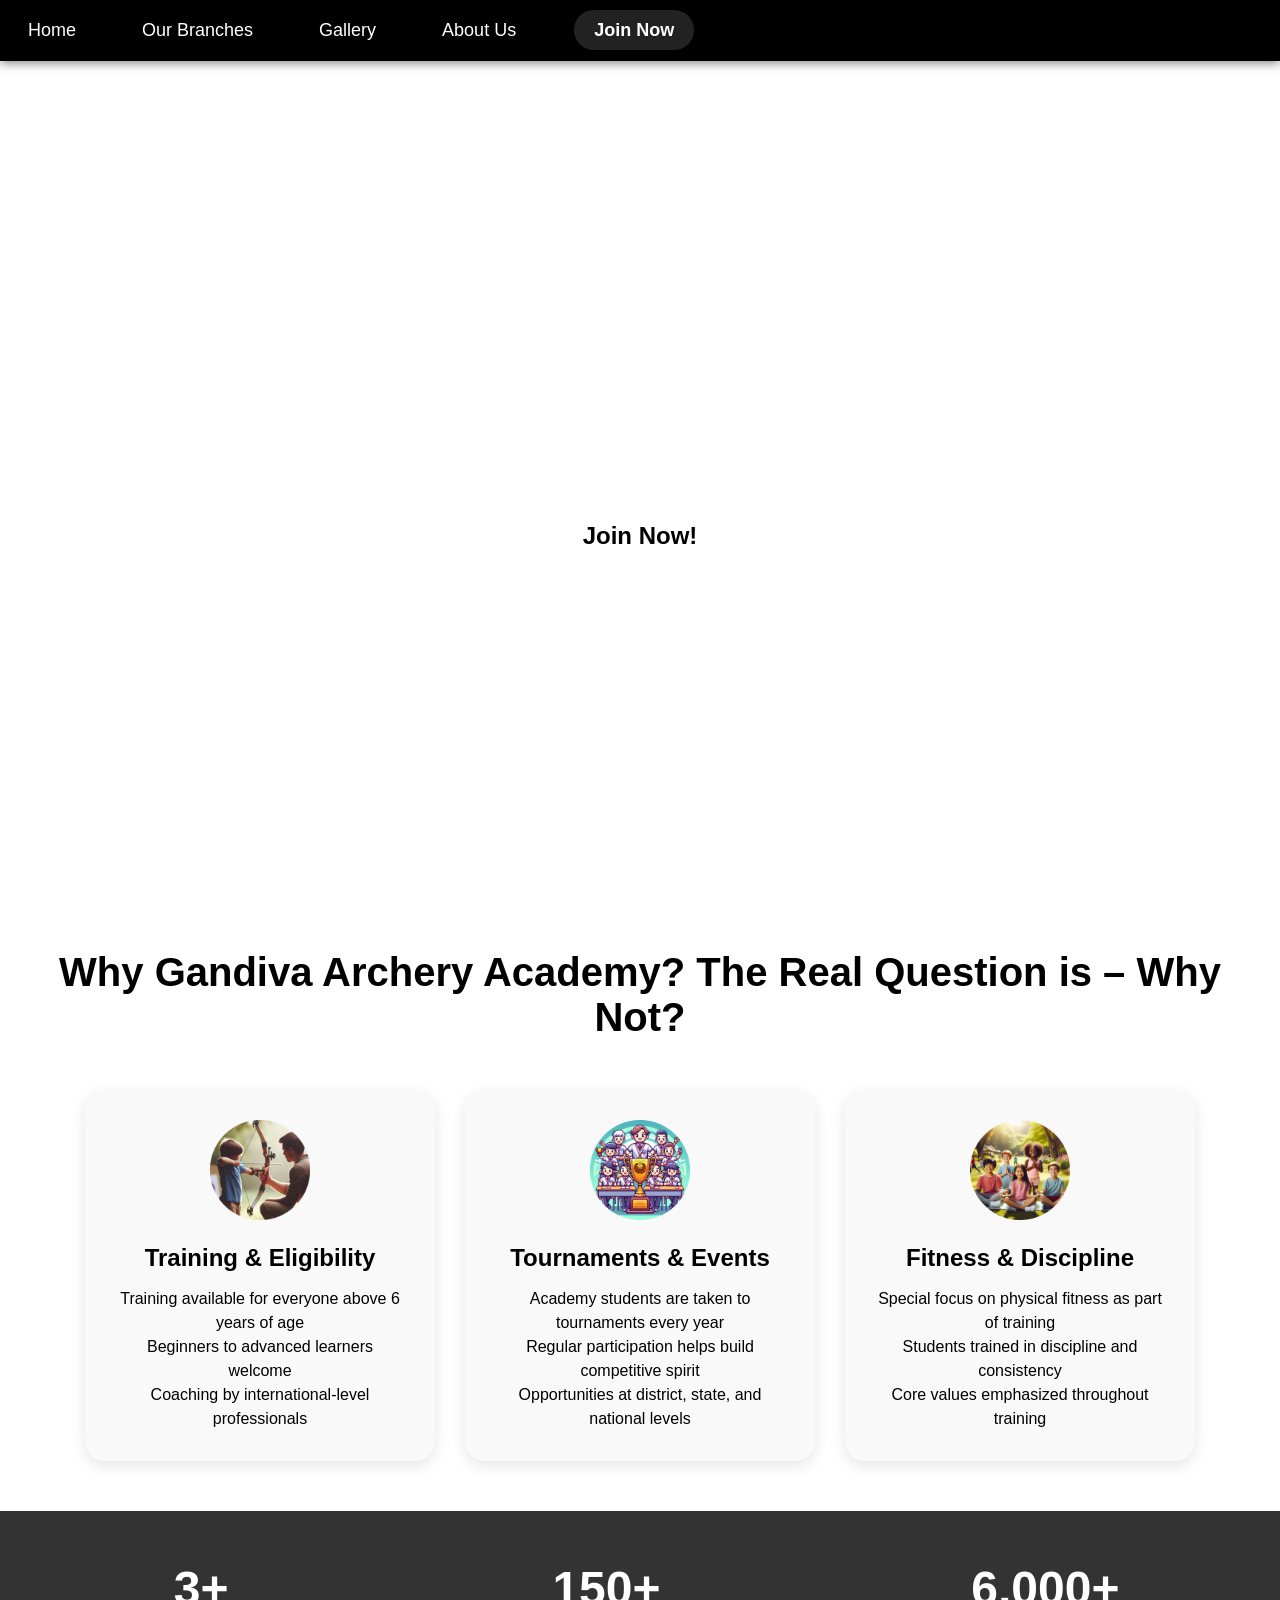
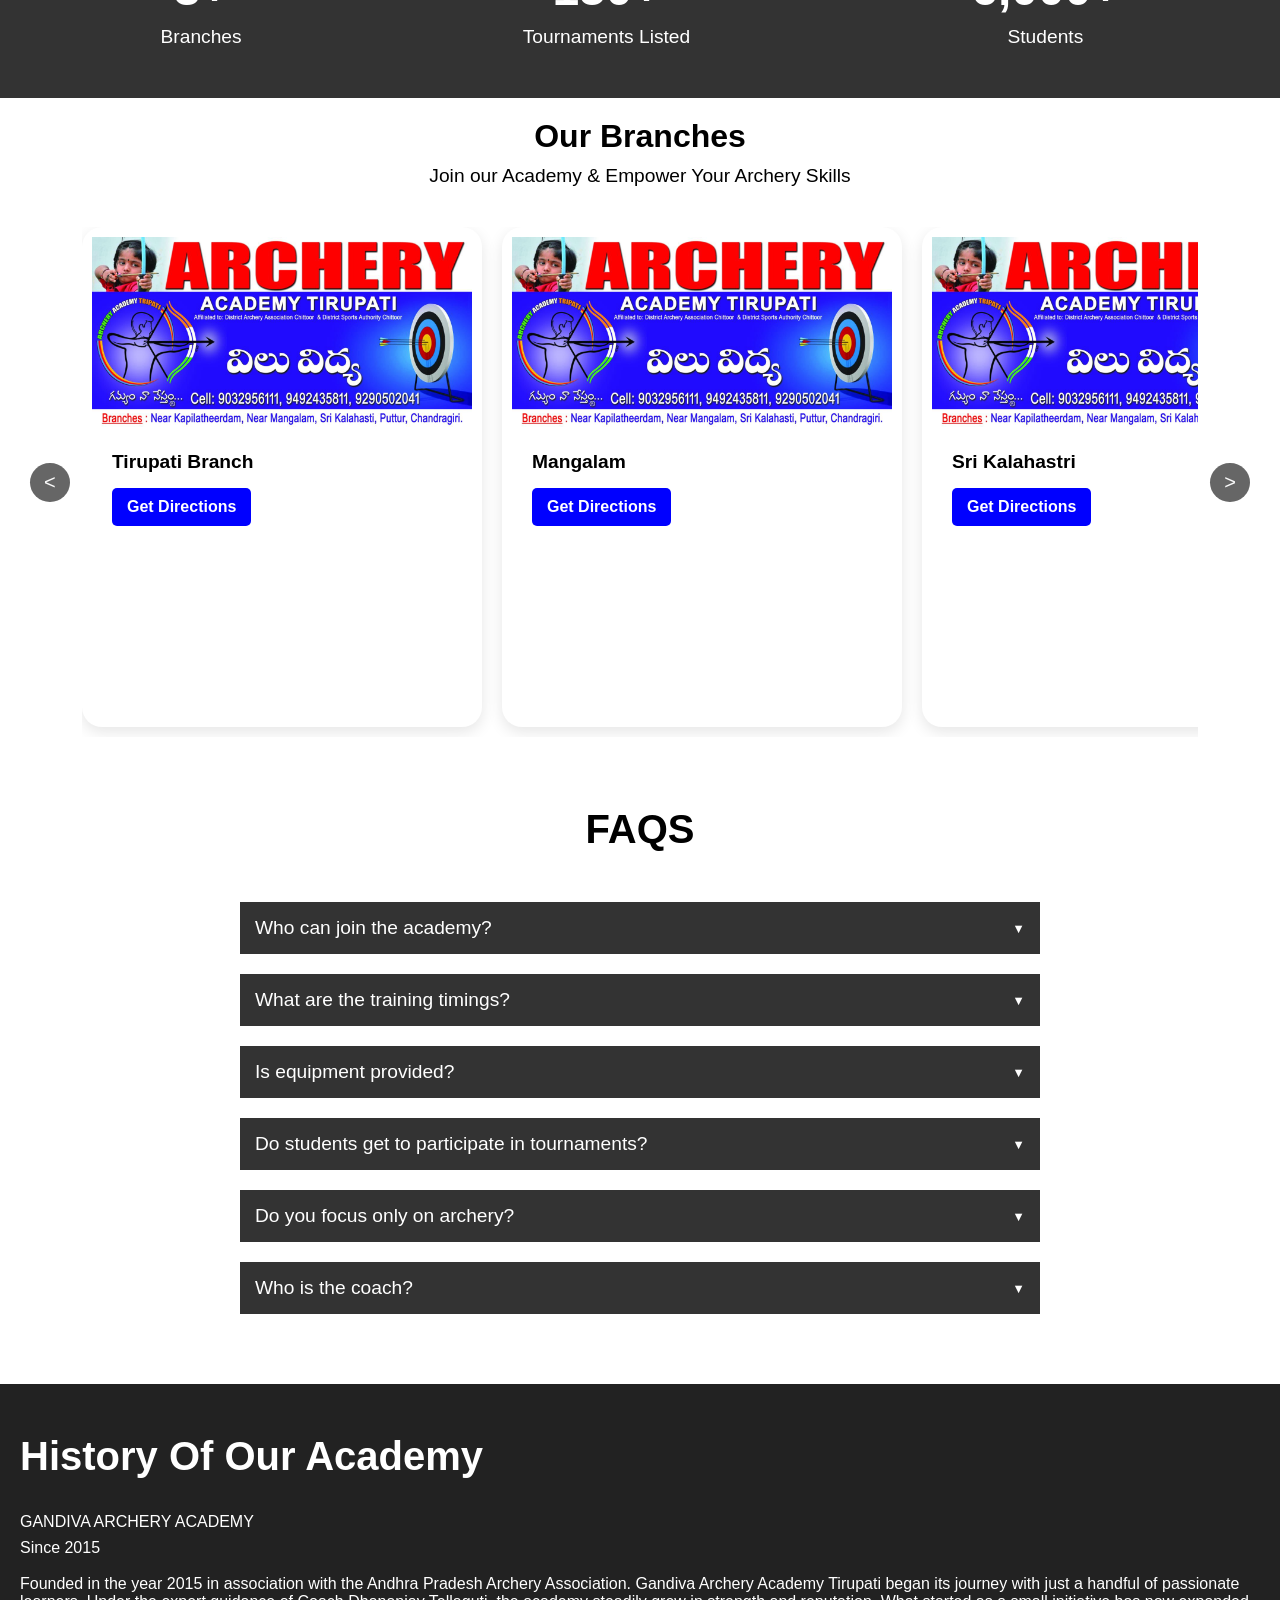
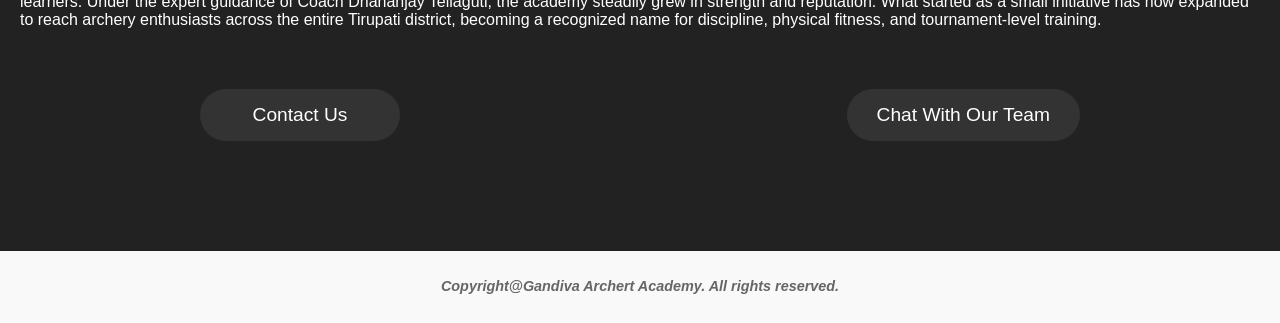
<file: index.html>
<!DOCTYPE html>
<html lang="en">

<head>
    <meta charset="UTF-8">
    <meta name="viewport" content="width=device-width, initial-scale=1.0">
    <title>Gandiva Archery Academy</title>
    <link rel="stylesheet" href="styles.css">
    <link rel="stylesheet" href="https://cdnjs.cloudflare.com/ajax/libs/font-awesome/6.7.2/css/all.min.css"
        integrity="sha512-Evv84Mr4kqVGRNSgIGL/F/aIDqQb7xQ2vcrdIwxfjThSH8CSR7PBEakCr51Ck+w+/U6swU2Im1vVX0SVk9ABhg=="
        crossorigin="anonymous" referrerpolicy="no-referrer" />

</head>
<body>
    <!-- Navigation Menu -->
    <nav>
        <div class="menu-toggle" id="mobile-menu">
            <span class="bar"></span>
            <span class="bar"></span>
            <span class="bar"></span>
        </div>
        <!-- <div class="close-icon" id="close-icon">
        <i class="fas fa-times"></i>
        </div> -->
        <ul class="nav-list">
            <li><a href="#home" onclick="scrollToSection(event, 'home')">Home</a></li>
            <li><a href="#events" onclick="scrollToSection(event, 'events')">Our Branches</a></li>
            <li><a href="gallery.html">Gallery</a></li>
            <li><a href="#about" onclick="scrollToSection(event, 'about')">About Us</a></li>
            <li><a href="https://docs.google.com/forms/d/e/1FAIpQLScUXZJmdBhrsPqEwpQYn6-pprLc7WLw1v993dwWkay2E-fRBQ/viewform" target="_blank" class="join">Join Now</a></li>
        </ul>
        <script>
            function scrollToSection(event, sectionId) {
                event.preventDefault();
                const section = document.getElementById(sectionId);
                if (section) {
                    section.scrollIntoView({ behavior: 'smooth' });
                }
            }
        </script>
    </nav>

    <!-- Hero Section -->
    <section id="home" class="hero">
        <div class="video-container">
            <video autoplay loop muted playsinline>
                <source src="videos/WhatsApp Video 2025-05-01 at 15.50.13.mp4" type="video/mp4">
            </video>
        </div>
        <div class="hero-content">
            <h1 id="typing-effect"></h1>
            <h2>Gandiva Archery Academy</h2>
            <script>
                const text = "JOIN THE LEGACY OF GANDIVA ARCHERY ACADEMY";
                let index = 0;
                function typeEffect() {
                    const typingElement = document.getElementById('typing-effect');
                    if (index < text.length) {
                        typingElement.textContent += text.charAt(index);
                        index++;
                        setTimeout(typeEffect, 150);
                    }
                }

                document.addEventListener('DOMContentLoaded', typeEffect);
            </script>
            <a href="https://docs.google.com/forms/d/e/1FAIpQLScUXZJmdBhrsPqEwpQYn6-pprLc7WLw1v993dwWkay2E-fRBQ/viewform" target="_blank" class="cta-button">Join Now!</a>
        </div>
        <!-- Social Media Links -->
    </section>

    <!-- Features Section -->
    <section class="features">
        <h2>Why Gandiva Archery Academy? The Real Question is – Why Not?</h2>

        <div class="feature-cards">
            <div class="feature-card">
                <img src="images/Picsart_25-05-01_09-37-29-651.png" alt="Instant Updates">
                <h3>Training & Eligibility</h3>
                <p>Training available for everyone above 6 years of age</p>
                <p>Beginners to advanced learners welcome</p>
                <p>Coaching by international-level professionals</p>
            </div>

            <div class="feature-card">
                <img src="images/Picsart_25-05-01_09-37-50-270.png" alt="Fun Memes">
                <h3>Tournaments & Events</h3>
                <p>Academy students are taken to tournaments every year</p>
                <p>Regular participation helps build competitive spirit</p>
                <p>Opportunities at district, state, and national levels</p>
            </div>

            <div class="feature-card">
                <img src="images/Picsart_25-05-01_09-38-07-633.png" alt="Skills Growth">
                <h3>Fitness & Discipline</h3>
                <p>Special focus on physical fitness as part of training</p>
                <p>Students trained in discipline and consistency</p>
                <p>Core values emphasized throughout training</p>
                
            </div>
        </div>
    </section>

    <!-- Stats Section -->
    <section class="stats">
        <div class="stats-container">
            <div class="stat">
                <div class="stat-number">3+</div>
                <div class="stat-label">Branches</div>
            </div>

            <div class="stat">
                <div class="stat-number">150+</div>
                <div class="stat-label">Tournaments Listed</div>
            </div>

            <div class="stat">
                <div class="stat-number">6,000+</div>
                <div class="stat-label">Students</div>
            </div>
        </div>
    </section>

    <!-- Events Section -->
    <section id="events" class="events">
        <h2>Our Branches</h2>
        <p>Join our Academy & Empower Your Archery Skills</p>

        <div class="scroll-container">
            <button class="scroll-button left">&lt;</button>

            <div class="events-container">
                <div class="event-card">
                    <img src="images/WhatsApp Image 2025-04-28 at 11.18.06.jpeg" alt="IOT DAY" class="event-image">
                    <div class="event-details">
                        <h4>Tirupati Branch </h4>
        
                        <a href="https://maps.app.goo.gl/iEU2WE9cXmrAGyV1A" class="register-open-button">Get Directions</a>
                    </div>
                </div>
                <div class="event-card">
                    <img src="images/WhatsApp Image 2025-04-28 at 11.18.06.jpeg" alt="Siddharth Quest 2K25" class="event-image">
                    <div class="event-details">
                        <h4>Mangalam</h4>
                        <a href="https://maps.app.goo.gl/zHtxV1F56k3gF4SAA" class="register-closed-button">Get Directions</a>
                    </div>
                </div>
                
                <div class="event-card">
                    <img src="images/WhatsApp Image 2025-04-28 at 11.18.06.jpeg" alt="Siddharth HackFest 2K25" class="event-image">
                    <div class="event-details">
                        <h4>Sri Kalahastri</h4>
                        <a href="https://maps.app.goo.gl/9iZY21duYZuy96Hw5" class="register-closed-button">Get Directions</a>
                    </div>
                </div>
                
            </div>
            <button class="scroll-button right">&gt;</button>
        </div>
    </section>

    <!-- FAQs Section -->
    <section class="faqs">
        <h2>FAQS</h2>

        <div class="faq-container">
            <details class="faq-item">
                <summary class="faq-question"> Who can join the academy?</summary>
                <div class="faq-answer">Anyone aged 6 and above is welcome to join! We train beginners and experienced archers alike.</div>
            </details>

            <details class="faq-item">
                <summary class="faq-question">What are the training timings?</summary>
                <div class="faq-answer">Timings vary based on batches. Please contact us directly or visit the academy for the latest schedule.</div>
            </details>

            <details class="faq-item">
                <summary class="faq-question">Is equipment provided?</summary>
                <div class="faq-answer">Yes, all essential archery equipment is provided during training sessions.</div>
            </details>

            <details class="faq-item">
                <summary class="faq-question">Do students get to participate in tournaments?</summary>
                <div class="faq-answer">Absolutely! We encourage and train our students for state and national level tournaments every year.</div>
            </details>

            <details class="faq-item">
                <summary class="faq-question">Do you focus only on archery?</summary>
                <div class="faq-answer">While archery is our core focus, we also emphasize physical fitness and discipline as key elements of the training.</div>
            </details>

            <details class="faq-item">
                <summary class="faq-question">Who is the coach?</summary>
                <div class="faq-answer">Our sessions are led by Coach Dhananjay Tellaguti, in collaboration with the Andhra Pradesh Archery Academy.</div>
            </details>
        </div>
    </section>

    <!-- History Section -->
    <section id="about" class="history">
        <h2>History Of Our Academy</h2>
        <p> GANDIVA ARCHERY ACADEMY
            <br>
            Since 2015
<p>

</p>
Founded in the year 2015 in association with the Andhra Pradesh Archery Association. Gandiva Archery Academy Tirupati began its journey with just a handful of passionate learners. Under the expert guidance of Coach Dhananjay Tellaguti, the academy steadily grew in strength and reputation.
What started as a small initiative has now expanded to reach archery enthusiasts across the entire Tirupati district, becoming a recognized name for discipline, physical fitness, and tournament-level training.
        <div class="contact-buttons">
            <a href="https://forms.gle/UGGmj3STRPbMnqMt5" target="_blank" class="contact-button">Contact Us</a>
            <a href="https://forms.gle/UGGmj3STRPbMnqMt5" target="_blank" class="contact-button">Chat With Our Team</a>
        </div>
    </section>
    <!-- Footer -->
    <footer>
    <p>Copyright@Gandiva Archert Academy. All rights reserved.</p>
    </footer>

    <script src="script.js"></script>
</body>

</html>
</file>
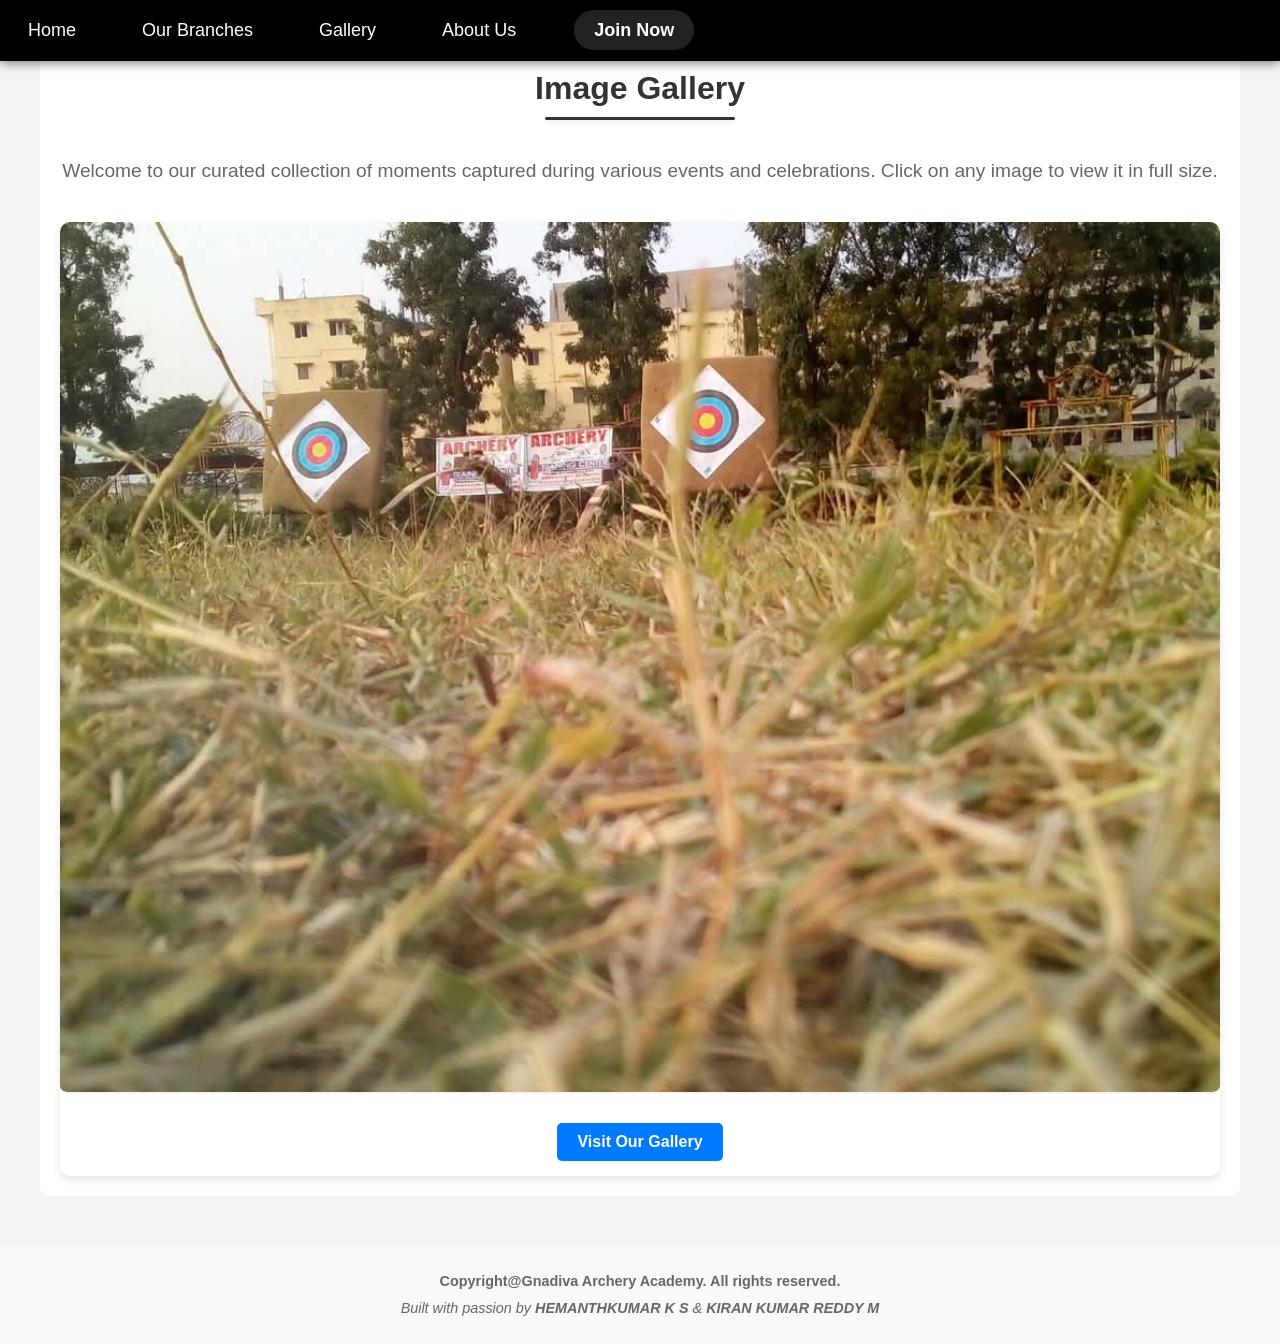
<file: gallery.html>
<!DOCTYPE html>
<html lang="en">

<head>
    <meta charset="UTF-8">
    <meta name="viewport" content="width=device-width, initial-scale=1.0">
    <title>Image Gallery</title>
    <link rel="stylesheet" href="styles.css">
    <link rel="stylesheet" href="https://cdnjs.cloudflare.com/ajax/libs/font-awesome/6.7.2/css/all.min.css"
        integrity="sha512-Evv84Mr4kqVGRNSgIGL/F/aIDqQb7xQ2vcrdIwxfjThSH8CSR7PBEakCr51Ck+w+/U6swU2Im1vVX0SVk9ABhg=="
        crossorigin="anonymous" referrerpolicy="no-referrer" />
    <link rel="stylesheet" href="gallery.css">
</head>

<body>
    <nav>
        <div class="menu-toggle" id="mobile-menu">
            <span class="bar"></span>
            <span class="bar"></span>
            <span class="bar"></span>
        </div>
        <ul class="nav-list">
            <li><a href="index.html">Home</a></li>
            <li><a href="index.html#events">Our Branches</a></li>
            <li><a href="gallery.html">Gallery</a></li>
            <li><a href="index.html#about">About Us</a></li>
            <li><a href="https://docs.google.com/forms/d/e/1FAIpQLScUXZJmdBhrsPqEwpQYn6-pprLc7WLw1v993dwWkay2E-fRBQ/viewform" target="_blank" class="join">Join Now</a></li>
        </ul>
        <script>
            function scrollToSection(event, sectionId) {
                event.preventDefault();
                const section = document.getElementById(sectionId);
                if (section) {
                    section.scrollIntoView({ behavior: 'smooth' });
                }
            }
        </script>
    </nav>
    <section class="gallery">
        <h2>Image Gallery</h2>
        <p>Welcome to our curated collection of moments captured during various events and celebrations. Click on any image to view it in full size.</p>
    <div class="gallery-event-cards-container">
        <div class="gallery-event-card">
            <img src="images/WhatsApp Image 2025-04-28 at 11.17.33.jpeg" alt="Siddharth Quest 2K25" class="event-image">
            <div class="event-details">
                
                <a href="SiddarthQuest2k25.html" class="register-button">Visit Our Gallery</a>
            </div>
        </div>
    </section>


    <footer>
        <p>Copyright@Gnadiva Archery Academy. All rights reserved.</p>
        <p>Built with passion by <a href="https://www.linkedin.com/in/hemanthkumar-k-s?utm_source=share&utm_campaign=share_via&utm_content=profile&utm_medium=android_app" target="_blank" class="footer-link-director"> HEMANTHKUMAR K S </a> & <a href="https://www.linkedin.com/in/kiran-kumar-reddy-4a4455274?utm_source=share&utm_campaign=share_via&utm_content=profile&utm_medium=android_app"  target="_blank" class="footer-link-director"> KIRAN KUMAR REDDY M </a></p>
    </footer>
    <script src="script.js"></script>
</body>

</html>
</file>
<file: styles.css>
* {
    margin: 0;
    padding: 0;
    box-sizing: border-box;
    font-family: Arial, sans-serif;
}

body {
    overflow-x: hidden;
}
nav {
    background-color: rgba(0, 0, 0, 1);
    padding: 20px;
    width: 100%;
    top: 0;
    z-index: 10;
    position: fixed;
    display: flex;
    justify-content: space-between;
    align-items: center;
    transition: background-color 0.3s;
    box-shadow: 0 2px 10px rgba(0, 0, 0, 0.5);
    backdrop-filter: blur(10px);
}
nav ul {
    display: flex;
    list-style: none;
    justify-content: center;
    align-items: center;
    margin: 0;
    padding: 0;
    flex-wrap: wrap;
    gap: 20px;
}

nav ul li {
    margin-right: 30px;
}

nav ul li a {
    color: white;
    text-decoration: none;
    font-size: 18px;
    padding: 5px 8px;
}

nav ul li a:hover {
    background-color: #444;
    color: white;
    border-radius: 5px;
}

.join {
    background-color: #222;
    color: white;
    padding: 10px 20px;
    border-radius: 30px;
    font-size: 18px;
    text-decoration: none;
    font-weight: bold;
    transition: background-color 0.3s;
}

.join:hover {
    background-color: #444;
    border-radius: 30px;

}

.menu-toggle {
    display: none;
    flex-direction: column;
    cursor: pointer;
    gap: 5px;
    position: absolute;
    top: 15px;
    right: 20px;
}

.menu-toggle .bar {
    width: 25px;
    height: 3px;
    background-color: white;
    border-radius: 2px;
}
.close-icon{
    display: none;
    flex-direction: column;
    cursor: pointer;
    gap: 5px;
    position: absolute;
    top: 15px;
    right: 20px;
    color: white;
}
.nav-list {
    display: flex;
    flex-direction: row;
    justify-content: center;
    align-items: center;
}

.nav-list.active {
    display: flex;
    flex-direction: column;
    position: absolute;
    top: 40px;
    left: 0;
    width: 100%;
    background-color: rgba(0, 0, 0, 0.9);
    padding: 20px 0;
    z-index: 100;
}
.nav-list.active li {
    margin: 10px 0;
}
.nav-list select {
    background-color: rgba(0, 0, 0, 0.9);
    color: white;
    border: none;
    padding: 8px;
    border-radius: 5px;
    font-size: 18px;
    cursor: pointer;
    /* appearance: none; */
    outline: none;
    transition: background-color 0.3s ease, color 0.3s ease;
}
.nav-list select:hover {
    background-color: #444;
}
.nav-list select option {
    background-color: #222;
    color: white;
}
.hero {
    height: 100vh;
    display: flex;
    flex-direction: column;
    justify-content: center;
    align-items: center;
    text-align: center;
    color: rgb(255, 255, 255);
    position: relative;
}
.video-container {
    position: absolute;
    top: 0;
    left: 0;
    width: 100%;
    height: 100%;
    overflow: hidden;
    z-index: -1;
}

.video-container video {
    width: 100%;
    height: 100%;
    object-fit: cover;
}

.hero::before {
    content: "";
    position: absolute;
    top: 0;
    left: 0;
    width: 100%;
    height: 100%;
    /* background-color: rgba(0, 0, 0, 0.1); */
}

.hero-content {
    position: relative;
    z-index: 1;
    max-width: 800px;
    padding: 0 20px;
}

.hero h1 {
    font-size: 3.5rem;
    margin-bottom: 20px;
}

.hero h2 {
    font-size: 2rem;
    margin-bottom: 30px;
}

.cta-button {
    display: inline-block;
    background-color: white;
    color: black;
    padding: 15px 30px;
    border-radius: 30px;
    font-size: 1.5rem;
    font-weight: bold;
    text-decoration: none;
    margin-top: 20px;
    border: 2px solid white;
    box-shadow: 0 0 10px rgba(255, 255, 255, 0.7);
}

.social-media {
    display: flex;
    justify-content: center;
    align-items: center;
    gap: 20px;
    margin: 20px 0;
}

.social-icon {
    color: white;
    font-size: 2rem;
    text-decoration: none;
    transition: transform 0.3s ease, color 0.3s ease;
    position: relative;
    z-index: 1;
}

.social-icon:hover {
    transform: scale(1.2);
    color: #ff4500; /* Change to your desired hover color */
}
.features {
    padding: 50px 20px;
    background-color: white;
}

.features h2 {
    text-align: center;
    font-size: 2.5rem;
    margin-bottom: 50px;
}

.feature-cards {
    display: flex;
    flex-wrap: wrap;
    justify-content: center;
    gap: 30px;
}

.feature-card {
    background-color: #f9f9f9;
    border-radius: 20px;
    padding: 30px;
    box-shadow: 0 5px 15px rgba(0, 0, 0, 0.1);
    max-width: 350px;
    text-align: center;
}

.feature-card img {
    width: 100px;
    height: 100px;
    margin-bottom: 20px;
}

.feature-card h3 {
    font-size: 1.5rem;
    margin-bottom: 15px;
}

.feature-card p {
    font-size: 1rem;
    line-height: 1.5;
}

.stats {
    background-color: #333;
    color: white;
    padding: 30px 20px;
    text-align: center;
}

.stats-container {
    display: flex;
    justify-content: space-around;
    flex-wrap: wrap;
}

.stat {
    margin: 20px;
}

.stat-number {
    font-size: 3rem;
    font-weight: bold;
    margin-bottom: 10px;
}

.stat-label {
    font-size: 1.2rem;
}

.events {
    text-align: center;
    padding: 20px;
}

.events h2 {
    font-size: 2rem;
    margin-bottom: 10px;
}

.events p {
    font-size: 1.2rem;
    margin-bottom: 40px;
}

/* Scrollable container */
.scroll-container {
    position: relative;
    display: flex;
    align-items: center;
    justify-content: center;
    max-width: 100%;
    overflow: hidden;
}

/* Horizontal scrolling area */
.events-container {
    display: flex;
    gap: 20px;
    overflow-x: auto;
    white-space: nowrap;
    scroll-behavior: smooth;
    padding-bottom: 10px;
    max-width: 90%;
}

.events-container::-webkit-scrollbar {
    display: block;
}

/* Event Card */
.event-card {
    background-color: white;
    border-radius: 20px;
    overflow: hidden;
    width: 400px;
    height: 500px;
    flex: 0 0 auto;
    text-align: left;
    color: black;
    box-shadow: 0 5px 15px rgba(0, 0, 0, 0.1);
    scroll-snap-align: start;
    padding: 10px;
}

.event-image {
    width: 100%;
    /* height: 200px; */
    object-fit: cover;
}

.event-details {
    padding: 20px;
}

.event-details h3 {
    font-size: 1.5rem;
    margin-bottom: 10px;
}

.event-details h4 {
    font-size: 1.2rem;
    margin-bottom: 15px;
}

.event-details p {
    font-size: 1rem;
    margin-bottom: 10px;
}
.register-open-button{
    background-color: blue;
    display: inline-block;
    text-decoration: none;
    padding: 10px 15px;
    color: white;
    border-radius: 5px;
    font-weight: bold;
}
.register-open-button:hover {
    background-color: #0056b3;
}
.register-closed-button {
    background-color: blue;
    display: inline-block;
    text-decoration: none;
    padding: 10px 15px;
    color: white;
    border-radius: 5px;
    font-weight: bold;
}

.register-closed-button:hover {
    background-color: #0056b3;
}

/* Scroll Buttons */
.scroll-button {
    position: absolute;
    background-color: #666;
    color: #f9f9f9;
    border: none;
    padding: 8px 14px;
    cursor: pointer;
    font-size: 20px;
    border-radius: 50%;
    transition: background 0.3s;
}

.scroll-button:hover {
    background-color: rgb(109, 104, 104);
}

.left {
    left: 10px;
}

.right {
    right: 10px;
}
footer {
    background-color: #f9f9f9;
    padding: 20px;
    text-align: center;
    font-size: 0.9rem;
    color: #666;
    line-height: 1.5;
}

footer p {
    margin: 5px 0;
}

footer p:first-child {
    font-weight: bold;
}

footer p:last-child {
    font-style: italic;
}
/* Responsive styles */
@media (max-width: 768px) {
    .event-card {
        max-width: 100%;
        margin: 10px 0;
    }

    .events h3 {
        font-size: 1.8rem;
    }

    .events h4 {
        font-size: 1.3rem;
    }

    .events p {
        font-size: 1rem;
    }

    .event-details h3 {
        font-size: 1.5rem;
    }

    .event-details h4 {
        font-size: 1.2rem;
    }
}

@media (max-width: 480px) {
    .events h3 {
        font-size: 1.5rem;
    }

    .events h4 {
        font-size: 1.2rem;
    }

    .events p {
        font-size: 0.9rem;
    }

    .event-details h3 {
        font-size: 1.2rem;
    }

    .event-details h4 {
        font-size: 1rem;
    }

    .event-meta-icon {
        font-size: 1.2rem;
    }
}

.register-button {
    display: block;
    background-color: #333;
    color: white;
    padding: 15px;
    border-radius: 10px;
    text-align: center;
    font-size: 1.2rem;
    font-weight: bold;
    text-decoration: none;
    margin-top: 20px;
}

.faqs {
    padding: 50px 20px;
    background-color: white;
}

.faqs h2 {
    text-align: center;
    font-size: 2.5rem;
    margin-bottom: 50px;
}

.faq-container {
    max-width: 800px;
    margin: 0 auto;
}

.faq-item {
    margin-bottom: 20px;
}

.faq-question {
    background-color: #333;
    color: white;
    padding: 15px;
    font-size: 1.2rem;
    cursor: pointer;
    position: relative;
    display: flex;
    justify-content: space-between;
    align-items: center;
}

.faq-question::after {
    content: "▼";
    font-size: 0.8rem;
}

.faq-answer {
    background-color: #f9f9f9;
    padding: 20px;
    font-size: 1rem;
    line-height: 1.5;
    border: 1px solid #ddd;
}

.history {
    background-color: #222;
    color: white;
    padding: 50px 20px;
}

.history h2 {
    font-size: 2.5rem;
    margin-bottom: 30px;
}

.history p {
    font-size: 1rem;
    line-height: 1.6;
    margin-bottom: 15px;
    max-width: 900px;
}

.contact-buttons {
    display: flex;
    flex-wrap: wrap;
    justify-content: space-between;
    max-width: 900px;
    margin: 50px auto;
}

.contact-button {
    background-color: #333;
    color: white;
    padding: 15px 30px;
    border-radius: 30px;
    font-size: 1.2rem;
    text-decoration: none;
    text-align: center;
    min-width: 200px;
    margin: 10px;
}

footer {
    background-color: #f9f9f9;
    padding: 20px;
    text-align: center;
    font-size: 0.9rem;
    color: #666;
}
.footer-link-director{
    text-decoration:none;
    color: #666;
    font-weight: bold;
    transition: color 0.3s;

}
/* Responsive styles */
@media (max-width: 768px) {
    nav ul {
        flex-wrap: wrap;
        justify-content: center;
    }

    nav ul li {
        margin: 5px 10px;
    }

    .menu-toggle,.close-icon {
        display: flex;
    }

    .nav-list {
        display: none;
        flex-direction: column;
    }

    .nav-list.active {
        display: flex;
    }
    .nav-list select {
        padding: 10px 10px;
        background-color: transparent;
    }
    .nav-list select option{
        background-color: #222;
        color: white;
    }

    .hero h1 {
        font-size: 2.5rem;
    }

    .hero h2 {
        font-size: 1.5rem;
    }

    .cta-button {
        font-size: 1.2rem;
        padding: 10px 20px;
    }

    .feature-cards {
        flex-direction: column;
        align-items: center;
    }

    .feature-card {
        width: 100%;
    }

    .stats-container {
        flex-direction: column;
        align-items: center;
    }

    .stat-number {
        font-size: 2.5rem;
    }

    .event-card {
        width: 100%;
    }

    .event-details h3 {
        font-size: 1.5rem;
    }

    .event-details h4 {
        font-size: 1.2rem;
    }

    .faq-container {
        padding: 0 10px;
    }

    .faq-question {
        font-size: 1rem;
    }

    .faq-answer {
        font-size: 0.9rem;
    }

    .history p {
        font-size: 0.9rem;
    }

    .contact-buttons {
        flex-direction: column;
        align-items: center;
    }

    .contact-button {
        width: 100%;
        margin: 10px 0;
    }

    footer {
        font-size: 0.8rem;
    }
}

button, .cta-button, .join, .register-button, .contact-button {
    transition: transform 0.3s ease, background-color 0.3s ease;
}

button:hover, .cta-button:hover, .join:hover, .register-button:hover, .contact-button:hover {
    transform: scale(1.05);
}
@media (max-width: 480px) {
    .nav-list select {
        font-size: 12px;
        padding: 5px 8px;
    }
    .hero h1 {
        font-size: 2rem;
    }

    .hero h2 {
        font-size: 1.2rem;
    }

    .cta-button {
        font-size: 1rem;
        padding: 8px 16px;
    }

    .feature-card img {
        width: 80px;
        height: 80px;
    }

    .feature-card h3 {
        font-size: 1.2rem;
    }

    .feature-card p {
        font-size: 0.9rem;
    }
}
</file>
<file: gallery.css>
body {
    font-family: Arial, sans-serif;
    margin: 0;
    padding: 0;
    background-color: #f4f4f4;
}

.gallery {
    margin: 50px auto;
    max-width: 1200px;
    border-radius: 10px;
    background-color: white;
    overflow: hidden;
}
.gallery-event-cards-container {
    display: grid;
    grid-template-columns: repeat(auto-fit, minmax(300px, 1fr));
    gap: 20px;
    padding: 20px;
}

.gallery-event-card {
    background-color: #fff;
    border-radius: 10px;
    box-shadow: 0 4px 8px rgba(0, 0, 0, 0.1);
    overflow: hidden;
    transition: transform 0.3s ease, box-shadow 0.3s ease;
}

.gallery-event-card:hover {
    transform: scale(1.05);
    box-shadow: 0 6px 12px rgba(0, 0, 0, 0.2);
}

.event-image {
    width: 100%;
    height: auto;
    border-bottom: 2px solid #f4f4f4;
}

.event-details {
    padding: 15px;
    text-align: center;
}

.event-details h3 {
    font-size: 1.5em;
    color: #333;
    margin-bottom: 10px;
}

.event-details h4 {
    font-size: 1.2em;
    color: #555;
    margin-bottom: 10px;
}

.event-details p {
    font-size: 1em;
    color: #666;
    margin: 5px 0;
}

.register-button {
    display: inline-block;
    margin-top: 10px;
    padding: 10px 20px;
    font-size: 1em;
    color: #fff;
    background-color: #007BFF;
    border: none;
    border-radius: 5px;
    text-decoration: none;
    transition: background-color 0.3s ease;
}

.register-button:hover {
    background-color: #0056b3;
}
.gallery h2 {
    text-align: center;
    margin: 20px 0;
    font-size: 2em;
    color: #333;
    padding-bottom: 10px;
}

.gallery h2::after {
    content: '';
    display: block;
    width: 190px;
    height: 3px;
    background-color: #333;
    margin: 10px auto;
    border-radius: 2px;
    box-shadow: 0 2px 5px rgba(0, 0, 0, 0.1);

}
.gallery p {
    text-align: center;
    font-size: 1.2em;
    color: #666;
    margin-bottom: 20px;
}
.image-container {
    display: grid;
    grid-template-columns: repeat(auto-fit, minmax(200px, 1fr));
    gap: 15px;
  
}

.gallery img {
    width: 100%;
    height: auto;
    border-radius: 8px;
    cursor: pointer;
    transition: transform 0.3s ease, box-shadow 0.3s ease;
    margin: 0;
}

.gallery img:hover {
    transform: scale(1.05);
    box-shadow: 0 4px 8px rgba(0, 0, 0, 0.2);
}

.modal {
    display: none;
    position: fixed;
    top: 0;
    left: 0;
    width: 100%;
    height: 100%;
    background-color: rgba(0, 0, 0, 0.8);
    justify-content: center;
    align-items: center;
    z-index: 1000;
}

.modal img {
    max-width: 90%;
    max-height: 90%;
    border-radius: 8px;
}
.modal-close {
    position: absolute;
    top: 20px;
    right: 20px;
    font-size: 24px;
    color: white;
    cursor: pointer;
}

.fest{
    max-width: 1200px;
    border: 5px solid #ccc;
    border-radius: 15px;
    background-color: white;
    box-shadow: 0 4px 8px rgba(0, 0, 0, 0.1);
    overflow: hidden;
    padding: 10px;
}
.fest h1{
    text-align: center;
    margin: 20px 0;
    font-size: 2em;
    color: #333;
    padding-bottom: 10px;
}
/* Responsive Design */
@media (max-width: 1200px) {
    .gallery {
        margin: 30px auto;
        max-width: 100%;
        padding: 10px;
    }

    .fest {
        max-width: 100%;
        padding: 10px;
    }
}

@media (max-width: 768px) {
    .gallery h2 {
        font-size: 1.8em;
    }

    .gallery p {
        font-size: 1em;
    }

    .image-container {
        grid-template-columns: repeat(auto-fit, minmax(150px, 1fr));
        gap: 10px;
    }

    .modal img {
        max-width: 80%;
        max-height: 80%;
    }

    .fest h1 {
        font-size: 1.8em;
    }
    .gallery-event-cards-container {
        grid-template-columns: repeat(auto-fit, minmax(250px, 1fr));
        gap: 15px;
    }

    .event-details h3 {
        font-size: 1.3em;
    }

    .event-details h4 {
        font-size: 1.1em;
    }

    .event-details p {
        font-size: 0.9em;
    }

    .register-button {
        font-size: 0.9em;
        padding: 8px 16px;
    }
}

@media (max-width: 480px) {
    body {
        font-size: 14px;
    }

    .gallery h2 {
        font-size: 1.5em;
    }

    .gallery p {
        font-size: 0.9em;
    }

    .image-container {
        grid-template-columns: 1fr;
        gap: 8px;
    }

    .modal-close {
        font-size: 20px;
    }

    .fest h1 {
        font-size: 1.5em;
    }
    .gallery-event-cards-container {
        grid-template-columns: 1fr;
        gap: 10px;
    }

    .event-details h3 {
        font-size: 1.2em;
    }

    .event-details h4 {
        font-size: 1em;
    }

    .event-details p {
        font-size: 0.8em;
    }

    .register-button {
        font-size: 0.8em;
        padding: 6px 12px;
    }
}
</file>
